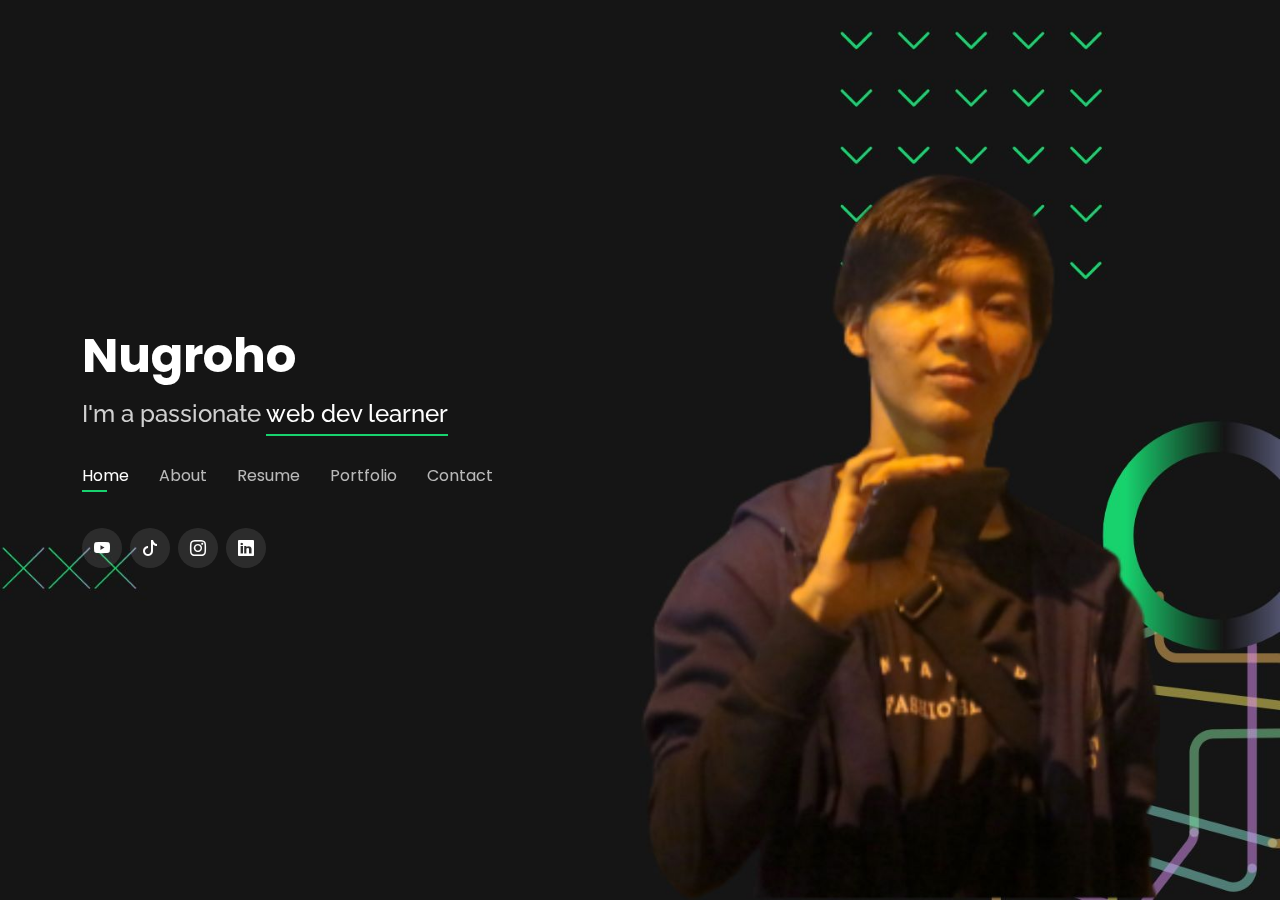
<file: index.html>
<!DOCTYPE html>
<html lang="en">
    <head>
        <meta charset="utf-8">
        <meta content="width=device-width, initial-scale=1.0" name="viewport">

        <title>Nugroho - Portfolio</title>
        <meta content="" name="description">
        <meta content="" name="keywords">

        <!-- Favicons -->
        <link href="assets/img/bg_link.png" rel="icon">
        <link href="assets/img/bg_link.png" rel="apple-touch-icon">

        <!-- Google Fonts -->
        <link href="https://fonts.googleapis.com/css?family=Open+Sans:300,300i,400,400i,600,600i,700,700i|Raleway:300,300i,400,400i,500,500i,600,600i,700,700i|Poppins:300,300i,400,400i,500,500i,600,600i,700,700i" rel="stylesheet">

        <!-- Vendor CSS Files -->
        <link href="assets/vendor/bootstrap/css/bootstrap.min.css" rel="stylesheet">
        <link href="assets/vendor/bootstrap-icons/bootstrap-icons.css" rel="stylesheet">
        <link href="assets/vendor/boxicons/css/boxicons.min.css" rel="stylesheet">
        <link href="assets/vendor/glightbox/css/glightbox.min.css" rel="stylesheet">
        <link href="assets/vendor/remixicon/remixicon.css" rel="stylesheet">
        <link href="assets/vendor/swiper/swiper-bundle.min.css" rel="stylesheet">

        <!-- Main CSS File -->
        <link href="assets/css/style.css" rel="stylesheet">
    </head>
<body>

    <!-- ======= Header ======= -->
    <header id="header">
        <div class="container">
            <h1><a href="index.html">Nugroho</a></h1>
            <h2>I'm a passionate <span>web dev learner</span></h2>

            <nav id="navbar" class="navbar">
                <ul>
                    <li><a class="nav-link active" href="#header">Home</a></li>
                    <li><a class="nav-link" href="#about">About</a></li>
                    <li><a class="nav-link" href="#resume">Resume</a></li>
                    <li><a class="nav-link" href="#portfolio">Portfolio</a></li>
                    <li><a class="nav-link" href="#contact">Contact</a></li>
                </ul>
                <i class="bi bi-list mobile-nav-toggle"></i>
            </nav><!-- .navbar -->

            <div class="social-links">
                <a href="https://www.youtube.com/channel/UCY81iA9mlXzzqRvKrvYeZgA" class="youtube" target="_blank"><i class="bi bi-youtube"></i></a>
                <a href="https://www.tiktok.com/@zoraaproject" class="tiktok" target="_blank"><i class="bi bi-tiktok"></i></a>
                <a href="https://www.instagram.com/nugrohonesb_" class="instagram" target="_blank"><i class="bi bi-instagram"></i></a>
                <a href="https://www.linkedin.com/in/nugroho-eko-saputra-batubara-755945240/" class="linkedin" target="_blank"><i class="bi bi-linkedin"></i></a>
            </div>
        </div>
    </header><!-- End Header -->

    <!-- ======= About Section ======= -->
    <section id="about" class="about">

        <!-- ======= About Me ======= -->
        <div class="about-me container">
            <div class="section-title">
                <h2>About</h2>
                <p>Learn more about me</p>
            </div>

            <div class="row">
                <div class="col-lg-4" data-aos="fade-right">
                    <img src="assets/img/bg_me.png" class="img-fluid" alt="">
                </div>
                <div class="col-lg-8 pt-4 pt-lg-0 content" data-aos="fade-left">

                    <!-- tanda dan (&) : &amp; -->
                    <h3>Web Dev Learner</h3>
                    <p class="fst-italic">Berikut adalah penjelasan tentang diri saya.</p>

                    <div class="row">
                        <div class="col-lg-6">
                            <ul>
                                <li><i class="bi bi-chevron-right"></i> <strong>Birthday :</strong> <span>June 2002</span></li>
                                <li><i class="bi bi-chevron-right"></i> <strong>Website :</strong> <span>Not available</span></li>
                                <li><i class="bi bi-chevron-right"></i> <strong>Phone :</strong> <span>+62 - -</span></li>
                                <li><i class="bi bi-chevron-right"></i> <strong>City :</strong> <span>Bengkulu, Indonesia</span></li>
                            </ul>
                        </div>

                        <div class="col-lg-6">
                            <ul>
                                <li><i class="bi bi-chevron-right"></i> <strong>Age :</strong> <span>20</span></li>
                                <!-- Degree : Master (s2), Bachelor (s1) -->
                                <li><i class="bi bi-chevron-right"></i> <strong>Degree :</strong> <span>Associate</span></li>
                                <li><i class="bi bi-chevron-right"></i> <strong>PhEmailone :</strong> <span>Not available</span></li>
                                <li><i class="bi bi-chevron-right"></i> <strong>Freelance :</strong> <span>Available</span></li>
                            </ul>
                        </div>

                    </div>

                    <p>Hai semua, seperti point point yang ada diatas Nama saya Nugroho Eko Saputra Batubara, saya seorang mahasiswa jurusan Teknik Komputer Universitas Gunadarma. Saya sangat tertarik pada Web Developer. Saya juga suka membaca dan mendengarkan musik. <br><br> Saya lahir di Bengkulu pada Juni 2002. Sekarang saya tinggal di 6°19’ - 6°28’ LS dan 106°43' - 106°55' BT. <br><br> Di beberapa situs, nama Nugroho dan marga Batubara sangat populer. Nama Nugroho berasal dari bahasa Jawa yang artinya anugerah, sedangkan Batubara adalah salah satu marga. <br><br> Di beberapa platform saya menyebut diri saya Hoshizora, Hoshizora diambil dari bahasa Jepang yang artinya Langit Berbintang. Why did i choose it? there's a reason, but i don't want people to know.</p>
                </div>
            </div>
        </div><!-- End About Me -->

        <!-- ======= Counts ======= -->
        <div class="counts container">
            <div class="row">
                <div class="col-lg-3 col-md-6">
                    <div class="count-box">
                        <i class="bi bi-emoji-smile"></i>
                        <span data-purecounter-start="0" data-purecounter-end="4" data-purecounter-duration="1" class="purecounter"></span>
                        <p>Happy Clients</p>
                    </div>
                </div>

                <div class="col-lg-3 col-md-6 mt-5 mt-md-0">
                    <div class="count-box">
                        <i class="bi bi-journal-richtext"></i>
                        <span data-purecounter-start="0" data-purecounter-end="3" data-purecounter-duration="1" class="purecounter"></span>
                        <p>Projects</p>
                    </div>
                </div>

                <div class="col-lg-3 col-md-6 mt-5 mt-lg-0">
                    <div class="count-box">
                        <i class="bi bi-headset"></i>
                        <span data-purecounter-start="0" data-purecounter-end="24" data-purecounter-duration="1" class="purecounter"></span>
                        <p>Hours Of Support</p>
                    </div>
                </div>

                <div class="col-lg-3 col-md-6 mt-5 mt-lg-0">
                    <div class="count-box">
                        <i class="bi bi-award"></i>
                        <span data-purecounter-start="0" data-purecounter-end="3" data-purecounter-duration="1" class="purecounter"></span>
                        <p>Awards</p>
                    </div>
                </div>
                
            </div>
        </div><!-- End Counts -->

        <!-- ======= Skills  ======= -->
        <div class="skills container">
            <div class="section-title">
                <h2>Skills</h2>
            </div>

            <div class="row">
                <div class="col-lg-3 col-md-4">
                    <div class="icon-box">
                        <i class="bx bxl-html5" style="color: #ff5828;"></i>
                        <h3>HTML</h3>
                    </div>
                </div>

                <div class="col-lg-3 col-md-4 mt-4 mt-md-0">
                    <div class="icon-box">
                        <i class="bx bxl-css3" style="color: #5578ff;"></i>
                        <h3>CSS</h3>
                    </div>
                </div>

                <div class="col-lg-3 col-md-4 mt-4 mt-md-0">
                    <div class="icon-box">
                        <i class="bx bxl-javascript" style="color: #ffbb2c;"></i>
                        <h3>JavaScript</h3>
                    </div>
                </div>

                <div class="col-lg-3 col-md-4 mt-4 mt-lg-0">
                    <div class="icon-box">
                        <i class="bx bxl-bootstrap" style="color: #4233ff;"></i>
                        <h3>Bootstrap</h3>
                    </div>
                </div>

                <div class="col-lg-3 col-md-4 mt-4">
                    <div class="icon-box">
                        <i class="bx bxl-mongodb" style="color: #29cc61;"></i>
                        <h3>MongoDB</h3>
                    </div>
                </div>

                <div class="col-lg-3 col-md-4 mt-4">
                    <div class="icon-box">
                        <i class="ri-database-2-line" style="color: #47aeff;"></i>
                        <h3>MY SQL</h3>
                    </div>
                </div>

                <div class="col-lg-3 col-md-4 mt-4">
                    <div class="icon-box">
                        <i class="bx bxl-php" style="color: #645caa;"></i>
                        <h3>PHP</h3>
                    </div>
                </div>

                <div class="col-lg-3 col-md-4 mt-4">
                    <div class="icon-box">
                        <i class="bx bxl-python" style="color: #b2904f;"></i>
                        <h3>Python</h3>
                    </div>
                </div>

                <div class="col-lg-3 col-md-4 mt-4">
                    <div class="icon-box">
                        <i class="bx bxl-c-plus-plus" style="color: #47aeff;"></i>
                        <h3>C++</h3>
                    </div>
                </div>

                <div class="col-lg-3 col-md-4 mt-4">
                    <div class="icon-box">
                        <i class="bx bx-package" style="color: #eb1d36;"></i>
                        <h3>Laravel</h3>
                    </div>
                </div>

                <div class="col-lg-3 col-md-4 mt-4">
                    <div class="icon-box">
                        <i class="bx bxl-react" style="color: #47aeff;"></i>
                        <h3>React JS</h3>
                    </div>
                </div>

                <!-- <div class="col-lg-3 col-md-4 mt-4">
                    <div class="icon-box">
                        <i class="ri-fingerprint-line" style="color: #29cc61;"></i>
                        <h3>Kalau ada</h3>
                    </div>
                </div> -->
            </div>
        </div><!-- End Skills -->
    </section><!-- End About Section -->

    <!-- ======= Resume Section ======= -->
    <section id="resume" class="resume">
        <div class="container">

            <div class="section-title">
                <h2>Resume</h2>
                <p>Check My Resume</p>
            </div>

            <div class="row">
                <div class="col-lg-6">

                    <!-- ======= Summary ======= -->
                    <h3 class="resume-title">Summary</h3>
                    <div class="resume-item pb-0">
                        <h4>Web Developer Learner</h4>
                        <p><em>Want to know about the world of IT and design to develop it.</em></p>
                        <p>
                            <ul>
                                <li>Depok, Indonesia</li>
                                <li>+62 - -</li>
                                <li>Email : Not available</li>
                            </ul>
                        </p>
                    </div>

                    <!-- ======= Education ======= -->
                    <h3 class="resume-title">Education</h3>
                    <!-- nanti kalau udah s1 baru di lepas commentnya hehe -->
                    <!-- <div class="resume-item">
                        <h4>Bachelor of Computer System</h4>
                        <h5>2023 - 2024</h5>
                        <p><em>Gunadarma University, Depok, Indonesia</em></p>
                        <p>Nanti di isi</p>
                    </div> -->
                    <div class="resume-item">
                        <h4>Associate of Computer Engineering</h4>
                        <h5>2020 - Present</h5>
                        <p><em>Gunadarma University, Depok, Indonesia</em></p>
                        <p>Mahasiswa sekaligus penerima beasiswa full D3 - S1 di Universitas Gunadarma</p>
                    </div>
                </div>

                <div class="col-lg-6">

                    <!-- ======= Experience ======= -->
                    <h3 class="resume-title">Experience</h3>
                    <div class="resume-item">
                        <h4>Back End Developer</h4>
                        <!-- kalo udah kelar projectnya, baru di lepas commentnya -->
                        <!-- <h5>Sep 2022 - Okt 2022</h5> -->
                        <h5>Sep 2022 - Present</h5>
                        <p><em>Himatekkom UG, Depok, Indonesia</em></p>
                        <p>
                            <ul>
                                <li>Merancang database dan struktur relasi.</li>
                                <li>Merancang CMS website end user melalui Admin Page.</li>
                                <li>Memanajemen content website dan database.</li>
                                <li>Backup and restore database website.</li>
                            </ul>
                        </p>
                    </div>

                    <div class="resume-item">
                        <h4>Web Developer</h4>
                        <h5>Jul 2021 - Jul 2021</h5>
                        <p><em>Depok, Indonesia</em></p>
                        <p>
                            <ul>
                                <li>Merekomendasikan dan berkonsultasi dengan tim tentang desain website yang paling tepat.</li>
                                <li>Membuat website untuk pendataan (guru, nilai, siswa, dan kursus).</li>
                                <li>Membuat form akun yang dapat masuk ke website tersebut (akun admin dan user).</li>
                                <li>Membuat fitur CRUD dan export file (Pdf, Excel, dan Csv) dari semua data yang ada.</li>
                            </ul>
                        </p>
                    </div>
                </div>
            </div>
        </div>
    </section><!-- End Resume Section -->

    <!-- ======= Portfolio Section ======= -->
    <section id="portfolio" class="portfolio">
        <div class="container">

            <div class="section-title">
                <h2>Portfolio</h2>
                <p>My Works</p>
            </div>

            <div class="row">
                <div class="col-lg-12 d-flex justify-content-center">
                    <ul id="portfolio-flters">
                        <li data-filter="*" class="filter-active">All</li>
                        <!-- project lain blum sempat dimasukin -->
                        <!-- <li data-filter=".filter-app">App</li>
                        <li data-filter=".filter-card">Card</li> -->
                        <li data-filter=".filter-web">Web</li>
                    </ul>
                </div>
            </div>

            <div class="row portfolio-container">

                <div class="col-lg-4 col-md-6 portfolio-item filter-web">
                    <div class="portfolio-wrap">
                        <img src="assets/img/portfolio/portfolio-corestage.JPG" class="img-fluid" alt="">
                        <div class="portfolio-info">
                            <h4>Web 1</h4>
                            <p>Web</p>
                            <div class="portfolio-links">
                                <a href="assets/img/portfolio/portfolio-corestage.JPG" data-gallery="portfolioGallery" class="portfolio-lightbox" title="Web 1"><i class="bx bx-plus"></i></a>
                                <a href="portfolio-corestage.html" data-gallery="portfolioDetailsGallery" data-glightbox="type: external" class="portfolio-details-lightbox" title="Portfolio Details"><i class="bx bx-link"></i></a>
                            </div>
                        </div>
                    </div>
                </div>

                <div class="col-lg-4 col-md-6 portfolio-item filter-web">
                    <div class="portfolio-wrap">
                        <img src="assets/img/portfolio/portfolio-himatekkom.JPG" class="img-fluid" alt="">
                        <div class="portfolio-info">
                            <h4>Web 2</h4>
                            <p>Web</p>
                            <div class="portfolio-links">
                                <a href="assets/img/portfolio/portfolio-himatekkom.JPG" data-gallery="portfolioGallery" class="portfolio-lightbox" title="Web 2"><i class="bx bx-plus"></i></a>
                                <a href="portfolio-himatekkom.html" data-gallery="portfolioDetailsGallery" data-glightbox="type: external" class="portfolio-details-lightbox" title="Portfolio Details"><i class="bx bx-link"></i></a>
                            </div>
                        </div>
                    </div>
                </div>

            </div>
        </div>
    </section><!-- End Portfolio Section -->

    <!-- ======= Contact Section ======= -->
    <section id="contact" class="contact">
        <div class="container">

            <div class="section-title">
                <h2>Contact</h2>
                <p>Contact Me</p>
            </div>

            <div class="row mt-2">

                <div class="col-md-6 d-flex align-items-stretch">
                    <div class="info-box">
                        <i class="bx bx-map"></i>
                        <h3>My Address</h3>
                        <p>Bengkulu, Indonesia</p>
                    </div>
                </div>

                <div class="col-md-6 mt-4 mt-md-0 d-flex align-items-stretch">
                    <div class="info-box">
                        <i class="bx bx-share-alt"></i>
                        <h3>Social Profiles</h3>
                        <div class="social-links">
                            <a href="https://www.youtube.com/channel/UCY81iA9mlXzzqRvKrvYeZgA" class="youtube" target="_blank"><i class="bi bi-youtube"></i></a>
                            <a href="https://web.facebook.com/nugroho.bb.29/" class="facebook" target="_blank"><i class="bi bi-facebook"></i></a>
                            <a href="https://www.instagram.com/nugrohonesb_" class="instagram" target="_blank"><i class="bi bi-instagram"></i></a>
                            <a href="https://www.tiktok.com/@zoraaproject" class="tiktok" target="_blank"><i class="bi bi-tiktok"></i></a>
                            <a href="https://www.linkedin.com/in/nugroho-eko-saputra-batubara-755945240/" class="linkedin" target="_blank"><i class="bi bi-linkedin"></i></a>
                        </div>
                    </div>
                </div>

                <div class="col-md-6 mt-4 d-flex align-items-stretch">
                    <div class="info-box">
                        <i class="bx bx-envelope"></i>
                        <h3>Email Me</h3>
                        <p>Not available</p>
                    </div>
                </div>
                <div class="col-md-6 mt-4 d-flex align-items-stretch">
                    <div class="info-box">
                        <i class="bx bx-phone-call"></i>
                        <h3>Call Me</h3>
                        <p>+62 - -</p>
                    </div>
                </div>
            </div>

            <form class="php-email-form mt-4">
                <div class="row">
                    <div class="col-md-6 form-group">
                        <input type="text" name="name" class="form-control" id="name" placeholder="Your Name" required>
                    </div>
                    <div class="col-md-6 form-group mt-3 mt-md-0">
                        <input type="email" class="form-control" name="email" id="email" placeholder="Your Email" required>
                    </div>
                </div>
                <div class="form-group mt-3">
                    <input type="text" class="form-control" name="subject" id="subject" placeholder="Subject" required>
                </div>
                <div class="form-group mt-3">
                    <textarea class="form-control" name="message" rows="5" placeholder="Message" required></textarea>
                </div>
                <div class="my-3">
                    <div class="text-center"><a href="mailto:nugrohonesb@gmail.com" type="submit">Send Message</a></div>
                </div>
            </form>
        </div>
    </section><!-- End Contact Section -->

    <!-- Vendor JS Files -->
    <script src="assets/vendor/purecounter/purecounter_vanilla.js"></script>
    <script src="assets/vendor/bootstrap/js/bootstrap.bundle.min.js"></script>
    <script src="assets/vendor/glightbox/js/glightbox.min.js"></script>
    <script src="assets/vendor/isotope-layout/isotope.pkgd.min.js"></script>
    <script src="assets/vendor/swiper/swiper-bundle.min.js"></script>
    <script src="assets/vendor/waypoints/noframework.waypoints.js"></script>

    <!-- Main JS File -->
    <script src="assets/js/main.js"></script>

</body>
</html>
</file>
<file: assets/css/style.css>
/*--------------------------------------------------------------
# General
--------------------------------------------------------------*/
body {
  font-family: "Open Sans", sans-serif;
  background-color: #040404;
  color: #fff;
  position: relative;
  background: transparent;
}

body::before {
  content: "";
  position: fixed;
  background: #040404 url("../img/background.jpg") top right no-repeat;
  background-size: cover;
  left: 0;
  right: 0;
  top: 0;
  height: 100vh;
  z-index: -1;
}

@media (min-width: 1024px) {
  body::before {
    background-attachment: fixed;
  }
}

a {
  color: #18d26e;
  text-decoration: none;
}

a:hover {
  color: #35e888;
  text-decoration: none;
}

h1,
h2,
h3,
h4,
h5,
h6 {
  font-family: "Raleway", sans-serif;
}

/*--------------------------------------------------------------
# Header
--------------------------------------------------------------*/
#header {
  transition: ease-in-out 0.3s;
  position: relative;
  height: 100vh;
  display: flex;
  align-items: center;
  z-index: 997;
  overflow-y: auto;
}

#header * {
  transition: ease-in-out 0.3s;
}

#header h1 {
  font-size: 48px;
  margin: 0;
  padding: 0;
  line-height: 1;
  font-weight: 700;
  font-family: "Poppins", sans-serif;
}

#header h1 a,
#header h1 a:hover {
  color: #fff;
  line-height: 1;
  display: inline-block;
}

#header h2 {
  font-size: 24px;
  margin-top: 20px;
  color: rgba(255, 255, 255, 0.8);
}

#header h2 span {
  color: #fff;
  border-bottom: 2px solid #18d26e;
  padding-bottom: 6px;
}

#header img {
  padding: 0;
  margin: 0;
}

#header .social-links {
  margin-top: 40px;
  display: flex;
}

#header .social-links a {
  font-size: 16px;
  display: flex;
  justify-content: center;
  align-items: center;
  background: rgba(255, 255, 255, 0.1);
  color: #fff;
  line-height: 1;
  margin-right: 8px;
  border-radius: 50%;
  width: 40px;
  height: 40px;
}

#header .social-links a:hover {
  background: #18d26e;
}

@media (max-width: 992px) {
  #header h1 {
    font-size: 36px;
  }

  #header h2 {
    font-size: 20px;
    line-height: 30px;
  }

  #header .social-links {
    margin-top: 15px;
  }

  #header .container {
    display: flex;
    flex-direction: column;
    align-items: center;
  }
}

/* Header Top */
#header.header-top {
  height: 80px;
  position: fixed;
  left: 0;
  top: 0;
  right: 0;
  background: rgba(0, 0, 0, 0.9);
}

#header.header-top .social-links,
#header.header-top h2 {
  display: none;
}

#header.header-top h1 {
  margin-right: auto;
  font-size: 36px;
}

#header.header-top .container {
  display: flex;
  align-items: center;
}

#header.header-top .navbar {
  margin: 0;
}

@media (max-width: 768px) {
  #header.header-top {
    height: 60px;
  }

  #header.header-top h1 {
    font-size: 26px;
  }
}

/*--------------------------------------------------------------
# Navigation Menu
--------------------------------------------------------------*/
/**
* Desktop Navigation 
*/
.navbar {
  padding: 0;
  margin-top: 35px;
}

.navbar ul {
  margin: 0;
  padding: 0;
  display: flex;
  list-style: none;
  align-items: center;
}

.navbar li {
  position: relative;
}

.navbar li+li {
  margin-left: 30px;
}

.navbar a,
.navbar a:focus {
  display: flex;
  align-items: center;
  justify-content: space-between;
  padding: 0;
  font-family: "Poppins", sans-serif;
  font-size: 16px;
  font-weight: 400;
  color: rgba(255, 255, 255, 0.7);
  white-space: nowrap;
  transition: 0.3s;
}

.navbar a i,
.navbar a:focus i {
  font-size: 12px;
  line-height: 0;
  margin-left: 5px;
}

.navbar a:before {
  content: "";
  position: absolute;
  width: 0;
  height: 2px;
  bottom: -4px;
  left: 0;
  background-color: #18d26e;
  visibility: hidden;
  width: 0px;
  transition: all 0.3s ease-in-out 0s;
}

.navbar a:hover:before,
.navbar li:hover>a:before,
.navbar .active:before {
  visibility: visible;
  width: 25px;
}

.navbar a:hover,
.navbar .active,
.navbar .active:focus,
.navbar li:hover>a {
  color: #fff;
}

/**
* Mobile Navigation 
*/
.mobile-nav-toggle {
  color: #fff;
  font-size: 28px;
  cursor: pointer;
  display: none;
  line-height: 0;
  transition: 0.5s;
  position: fixed;
  right: 15px;
  top: 15px;
}

@media (max-width: 991px) {
  .mobile-nav-toggle {
    display: block;
  }

  .navbar ul {
    display: none;
  }
}

.navbar-mobile {
  position: fixed;
  overflow: hidden;
  top: 0;
  right: 0;
  left: 0;
  bottom: 0;
  background: rgba(0, 0, 0, 0.9);
  transition: 0.3s;
  z-index: 999;
  margin-top: 0;
}

.navbar-mobile .mobile-nav-toggle {
  position: absolute;
  top: 15px;
  right: 15px;
}

.navbar-mobile ul {
  display: block;
  position: absolute;
  top: 55px;
  right: 15px;
  bottom: 45px;
  left: 15px;
  padding: 10px 0;
  overflow-y: auto;
  transition: 0.3s;
  border: 2px solid rgba(255, 255, 255, 0.2);
}

.navbar-mobile li {
  padding: 12px 20px;
}

.navbar-mobile li+li {
  margin: 0;
}

.navbar-mobile a,
.navbar-mobile a:focus {
  font-size: 16px;
  position: relative;
}

/*--------------------------------------------------------------
# Sections General
--------------------------------------------------------------*/
section {
  overflow: hidden;
  position: absolute;
  width: 100%;
  top: 140px;
  bottom: 100%;
  opacity: 0;
  transition: ease-in-out 0.4s;
  z-index: 2;
}

section.section-show {
  top: 100px;
  bottom: auto;
  opacity: 1;
  padding-bottom: 45px;
}

section .container {
  background: rgba(0, 0, 0, 0.9);
  padding: 30px;
}

@media (max-width: 768px) {
  section {
    top: 120px;
  }

  section.section-show {
    top: 80px;
  }
}

.section-title h2 {
  font-size: 14px;
  font-weight: 500;
  padding: 0;
  line-height: 1px;
  margin: 0 0 20px 0;
  letter-spacing: 2px;
  text-transform: uppercase;
  color: #aaaaaa;
  font-family: "Poppins", sans-serif;
}

.section-title h2::after {
  content: "";
  width: 120px;
  height: 1px;
  display: inline-block;
  background: #4ceb95;
  margin: 4px 10px;
}

.section-title p {
  margin: 0;
  margin: -15px 0 15px 0;
  font-size: 36px;
  font-weight: 700;
  text-transform: uppercase;
  font-family: "Poppins", sans-serif;
  color: #fff;
}

/*--------------------------------------------------------------
# About
--------------------------------------------------------------*/
.about-me .content h3 {
  font-weight: 700;
  font-size: 26px;
  color: #18d26e;
}

.about-me .content ul {
  list-style: none;
  padding: 0;
}

.about-me .content ul li {
  margin-bottom: 20px;
  display: flex;
  align-items: center;
}

.about-me .content ul strong {
  margin-right: 10px;
}

.about-me .content ul i {
  font-size: 16px;
  margin-right: 5px;
  color: #18d26e;
  line-height: 0;
}

.about-me .content p:last-child {
  margin-bottom: 0;
}

/*--------------------------------------------------------------
# Counts
--------------------------------------------------------------*/
.counts {
  padding: 70px 0 60px;
}

.counts .count-box {
  padding: 30px 30px 25px 30px;
  width: 100%;
  position: relative;
  text-align: center;
  background: rgba(255, 255, 255, 0.08);
}

.counts .count-box i {
  position: absolute;
  top: -25px;
  left: 50%;
  transform: translateX(-50%);
  font-size: 24px;
  background: rgba(255, 255, 255, 0.1);
  padding: 12px;
  color: #18d26e;
  border-radius: 50px;
  line-height: 0;
}

.counts .count-box span {
  font-size: 36px;
  display: block;
  font-weight: 600;
  color: #fff;
}

.counts .count-box p {
  padding: 0;
  margin: 0;
  font-family: "Raleway", sans-serif;
  font-size: 14px;
}

/*--------------------------------------------------------------
# Skills
--------------------------------------------------------------*/
.skills .icon-box {
  display: flex;
  align-items: center;
  padding: 20px;
  background: rgba(255, 255, 255, 0.08);
  transition: ease-in-out 0.3s;
}

.skills .icon-box i {
  font-size: 32px;
  padding-right: 10px;
  line-height: 1;
}

.skills .icon-box h3 {
  font-weight: 700;
  margin: 0;
  padding: 0;
  line-height: 1;
  font-size: 16px;
  color: #fff;
}

.skill .icon-box:hover {
  background: rgba(255, 255, 255, 0.12);
}

/*--------------------------------------------------------------
# Resume
--------------------------------------------------------------*/
.resume .resume-title {
  font-size: 26px;
  font-weight: 700;
  margin-top: 20px;
  margin-bottom: 20px;
  color: #fff;
}

.resume .resume-item {
  padding: 0 0 20px 20px;
  margin-top: -2px;
  border-left: 2px solid rgba(255, 255, 255, 0.2);
  position: relative;
}

.resume .resume-item h4 {
  line-height: 18px;
  font-size: 18px;
  font-weight: 600;
  text-transform: uppercase;
  font-family: "Poppins", sans-serif;
  color: #18d26e;
  margin-bottom: 10px;
}

.resume .resume-item h5 {
  font-size: 16px;
  background: rgba(255, 255, 255, 0.15);
  padding: 5px 15px;
  display: inline-block;
  font-weight: 600;
  margin-bottom: 10px;
}

.resume .resume-item ul {
  padding-left: 20px;
}

.resume .resume-item ul li {
  padding-bottom: 10px;
}

.resume .resume-item:last-child {
  padding-bottom: 0;
}

.resume .resume-item::before {
  content: "";
  position: absolute;
  width: 16px;
  height: 16px;
  border-radius: 50px;
  left: -9px;
  top: 0;
  background: #18d26e;
  border: 2px solid #18d26e;
}

/*--------------------------------------------------------------
# Portfolio
--------------------------------------------------------------*/
.portfolio .portfolio-item {
  margin-bottom: 30px;
}

.portfolio #portfolio-flters {
  padding: 0;
  margin: 0 auto 15px auto;
  list-style: none;
  text-align: center;
  border-radius: 50px;
  padding: 2px 15px;
}

.portfolio #portfolio-flters li {
  cursor: pointer;
  display: inline-block;
  padding: 8px 16px 10px 16px;
  font-size: 14px;
  font-weight: 600;
  line-height: 1;
  text-transform: uppercase;
  color: #fff;
  background: rgba(255, 255, 255, 0.1);
  margin: 0 3px 10px 3px;
  transition: all 0.3s ease-in-out;
  border-radius: 4px;
}

.portfolio #portfolio-flters li:hover,
.portfolio #portfolio-flters li.filter-active {
  background: #18d26e;
}

.portfolio #portfolio-flters li:last-child {
  margin-right: 0;
}

.portfolio .portfolio-wrap {
  transition: 0.3s;
  position: relative;
  overflow: hidden;
  z-index: 1;
  background: rgba(0, 0, 0, 0.6);
}

.portfolio .portfolio-wrap::before {
  content: "";
  background: rgba(0, 0, 0, 0.6);
  position: absolute;
  left: 30px;
  right: 30px;
  top: 30px;
  bottom: 30px;
  transition: all ease-in-out 0.3s;
  z-index: 2;
  opacity: 0;
}

.portfolio .portfolio-wrap .portfolio-info {
  opacity: 0;
  position: absolute;
  top: 0;
  left: 0;
  right: 0;
  bottom: 0;
  text-align: center;
  z-index: 3;
  transition: all ease-in-out 0.3s;
  display: flex;
  flex-direction: column;
  justify-content: center;
  align-items: center;
}

.portfolio .portfolio-wrap .portfolio-info::before {
  display: block;
  content: "";
  width: 48px;
  height: 48px;
  position: absolute;
  top: 35px;
  left: 35px;
  border-top: 3px solid #fff;
  border-left: 3px solid #fff;
  transition: all 0.5s ease 0s;
  z-index: 9994;
}

.portfolio .portfolio-wrap .portfolio-info::after {
  display: block;
  content: "";
  width: 48px;
  height: 48px;
  position: absolute;
  bottom: 35px;
  right: 35px;
  border-bottom: 3px solid #fff;
  border-right: 3px solid #fff;
  transition: all 0.5s ease 0s;
  z-index: 9994;
}

.portfolio .portfolio-wrap .portfolio-info h4 {
  font-size: 20px;
  color: #fff;
  font-weight: 600;
}

.portfolio .portfolio-wrap .portfolio-info p {
  color: #ffffff;
  font-size: 14px;
  text-transform: uppercase;
  padding: 0;
  margin: 0;
}

.portfolio .portfolio-wrap .portfolio-links {
  text-align: center;
  z-index: 4;
}

.portfolio .portfolio-wrap .portfolio-links a {
  color: #fff;
  margin: 0 2px;
  font-size: 28px;
  display: inline-block;
  transition: 0.3s;
}

.portfolio .portfolio-wrap .portfolio-links a:hover {
  color: #63eda3;
}

.portfolio .portfolio-wrap:hover::before {
  top: 0;
  left: 0;
  right: 0;
  bottom: 0;
  opacity: 1;
}

.portfolio .portfolio-wrap:hover .portfolio-info {
  opacity: 1;
}

.portfolio .portfolio-wrap:hover .portfolio-info::before {
  top: 15px;
  left: 15px;
}

.portfolio .portfolio-wrap:hover .portfolio-info::after {
  bottom: 15px;
  right: 15px;
}

/*--------------------------------------------------------------
# Portfolio Details
--------------------------------------------------------------*/
.portfolio-details {
  padding-top: 40px;
  background: rgba(0, 0, 0, 0.8);
  position: fixed;
  left: 0;
  right: 0;
  top: 0;
  bottom: 0;
  overflow-y: auto;
}

.portfolio-details .container {
  padding-top: 20px;
  padding-bottom: 40px;
}

.portfolio-details .portfolio-title {
  font-size: 26px;
  font-weight: 700;
  margin-bottom: 20px;
}

.portfolio-details .portfolio-info {
  padding-top: 45px;
}

.portfolio-details .portfolio-info h3 {
  font-size: 22px;
  font-weight: 400;
  margin-bottom: 20px;
}

.portfolio-details .portfolio-info ul {
  list-style: none;
  padding: 0;
  font-size: 15px;
}

.portfolio-details .portfolio-info ul li+li {
  margin-top: 10px;
}

.portfolio-details .portfolio-info p {
  font-size: 15px;
  padding: 15px 0 0 0;
}

@media (max-width: 992px) {
  .portfolio-details .portfolio-info {
    padding-top: 20px;
  }
}

.portfolio-details .swiper-pagination {
  margin-top: 20px;
  position: relative;
}

.portfolio-details .swiper-pagination .swiper-pagination-bullet {
  width: 12px;
  height: 12px;
  opacity: 1;
  background-color: rgba(255, 255, 255, 0.3);
}

.portfolio-details .swiper-pagination .swiper-pagination-bullet-active {
  background-color: #18d26e;
}

/*--------------------------------------------------------------
# Contact
--------------------------------------------------------------*/
.contact .info-box {
  color: #444444;
  padding: 20px;
  width: 100%;
  background: rgba(255, 255, 255, 0.08);
}

.contact .info-box i.bx {
  font-size: 24px;
  color: #18d26e;
  border-radius: 50%;
  padding: 14px;
  float: left;
  background: rgba(255, 255, 255, 0.1);
}

.contact .info-box h3 {
  font-size: 20px;
  color: rgba(255, 255, 255, 0.5);
  font-weight: 700;
  margin: 10px 0 8px 68px;
}

.contact .info-box p {
  padding: 0;
  color: #fff;
  line-height: 24px;
  font-size: 14px;
  margin: 0 0 0 68px;
}

.contact .info-box .social-links {
  margin: 5px 0 0 68px;
  display: flex;
}

.contact .info-box .social-links a {
  font-size: 18px;
  display: inline-block;
  color: #fff;
  line-height: 1;
  margin-right: 12px;
  transition: 0.3s;
}

.contact .info-box .social-links a:hover {
  color: #18d26e;
}

.contact .php-email-form {
  padding: 30px;
  background: rgba(255, 255, 255, 0.08);
}

.contact .php-email-form input,
.contact .php-email-form textarea {
  border-radius: 0;
  box-shadow: none;
  font-size: 14px;
  background: rgba(255, 255, 255, 0.08);
  border: 0;
  transition: 0.3s;
  color: #fff;
}

.contact .php-email-form input:focus,
.contact .php-email-form textarea:focus {
  background-color: rgba(255, 255, 255, 0.11);
}

.contact .php-email-form input::-moz-placeholder,
.contact .php-email-form textarea::-moz-placeholder {
  color: rgba(255, 255, 255, 0.3);
  opacity: 1;
}

.contact .php-email-form input::placeholder,
.contact .php-email-form textarea::placeholder {
  color: rgba(255, 255, 255, 0.3);
  opacity: 1;
}

.contact .php-email-form input {
  padding: 10px 15px;
}

.contact .php-email-form textarea {
  padding: 12px 15px;
}

.contact .php-email-form a[type=submit] {
  background: #18d26e;
  border: 0;
  padding: 10px 30px;
  color: #fff;
  transition: 0.4s;
  border-radius: 4px;
}

.contact .php-email-form a[type=submit]:hover {
  background: #15bb62;
}
</file>
